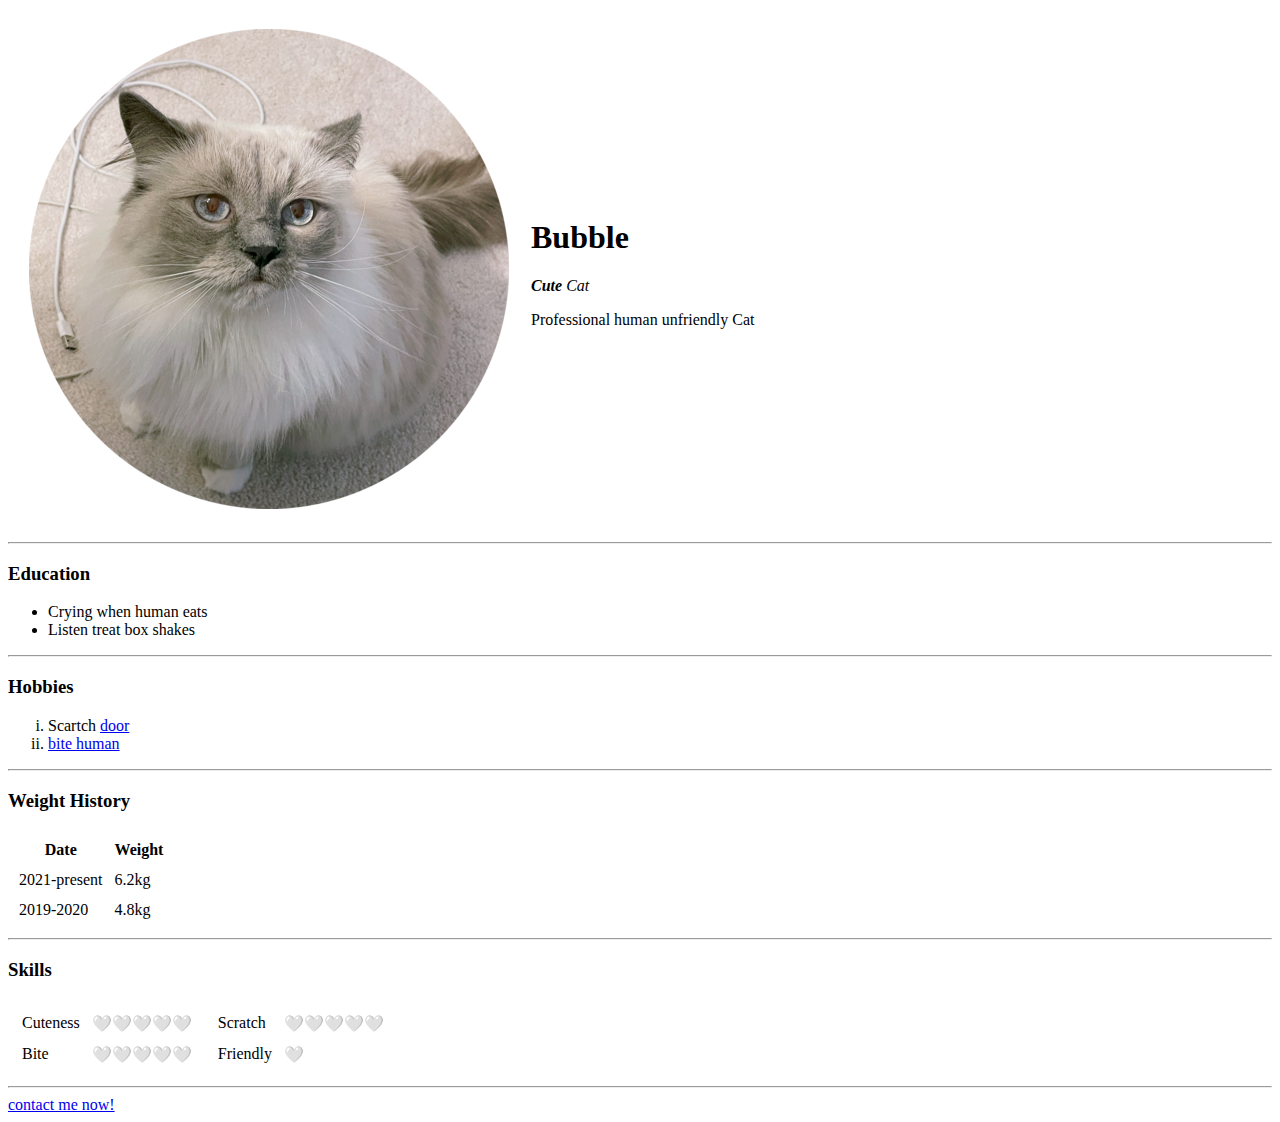
<file: index.html>
<!DOCTYPE html>
<html>
<head>
<meta charset="utf-8">
<title> 내 첫 웹페이지 </title>
</head>

<body>
<table cellspacing="20">
<tr>
<td><img src="img/bubble.png" alt="bubble"></td>
<td><h1> Bubble</h1><p><em><strong>Cute</strong> Cat</em></p>
<P>Professional human unfriendly Cat</P></td>
</tr>
</table>

<hr>

<h3>Education</h3>
<ul>
<li>Crying when human eats</li>
<li>Listen treat box shakes</li>
</ul>

<hr>

<h3>Hobbies</h3>
<ol type="i">
<li>Scartch <a href="https://www.catlovesbest.com/wp-content/uploads/2019/07/Cat-scratching-at-door.jpg">door</a></li>
<li><a href="https://cdn.shopify.com/s  /files/1/0344/6469/files/pexels-photo-1202481_1024x1024.jpeg?v=1547675307">bite human</a></li>
</ol> 
<hr>
<h3>Weight History</h3>
<table cellspacing="10">
<thead>
<th>Date</th>
<th>Weight</th>
</thead>
<tbody>
    <tr>
<td>2021-present</td>
<td>6.2kg</td>
</tr>
<tr>
<td>2019-2020</td>
<td>4.8kg</td>   
</tr>

</tbody>

<tfoot>

</tfoot>

</table>

<hr>

<h3>Skills</h3>
<table>
    <tr>
        <td>
            <table cellspacing="10">
                <tr>
                    <td>Cuteness</td>
                    <td>🤍🤍🤍🤍🤍</td> 
                </tr>
                <tr>
                    <td>Bite</td>
                    <td>🤍🤍🤍🤍🤍</td>    
                </tr>
            </table> 
        </td>
        <td> 
            <table cellspacing="10">
                <tr>
                    <td>Scratch</td>
                    <td>🤍🤍🤍🤍🤍</td>
                </tr>
                <tr>
                    <td>Friendly</td>
                    <td>🤍</td>    
                </tr>
            </table>
    </tr>

</table>
<hr>
<a href="contact.html">contact me now!</a>
</body>
</html>
</file>
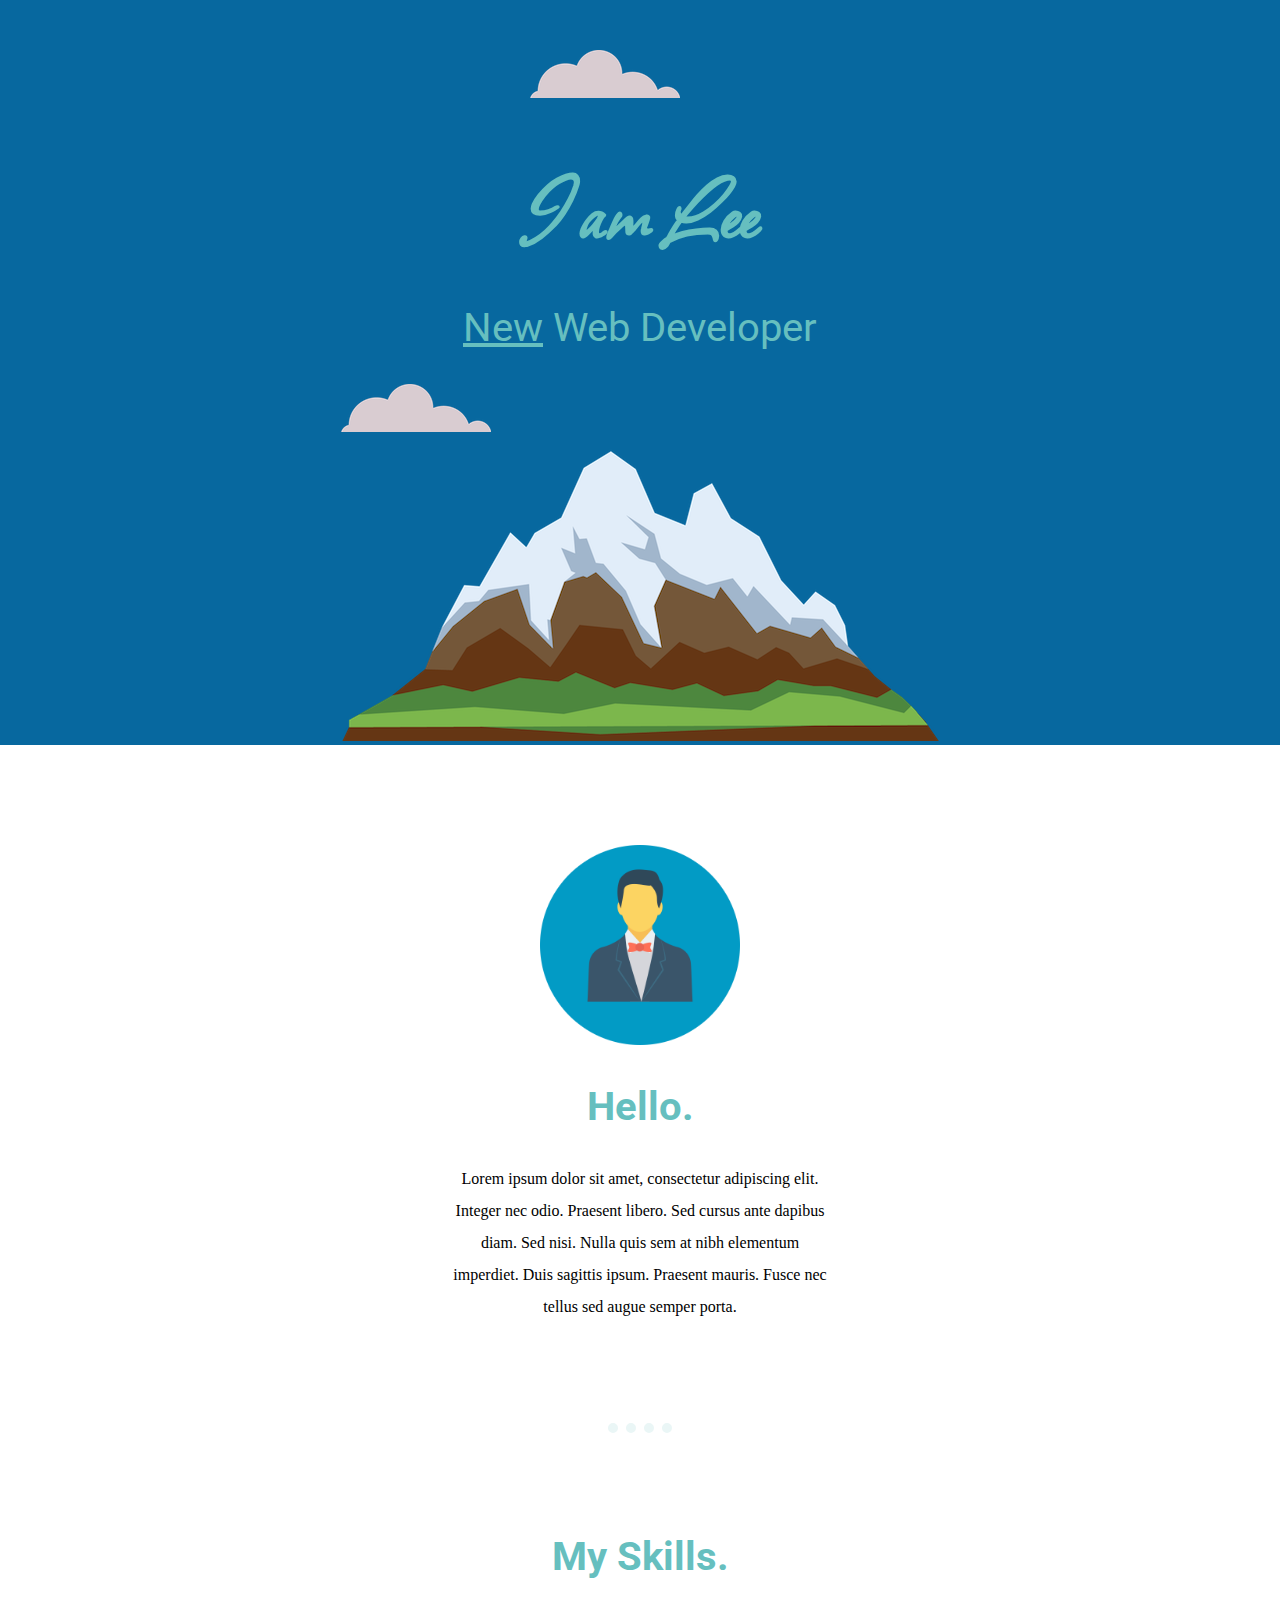
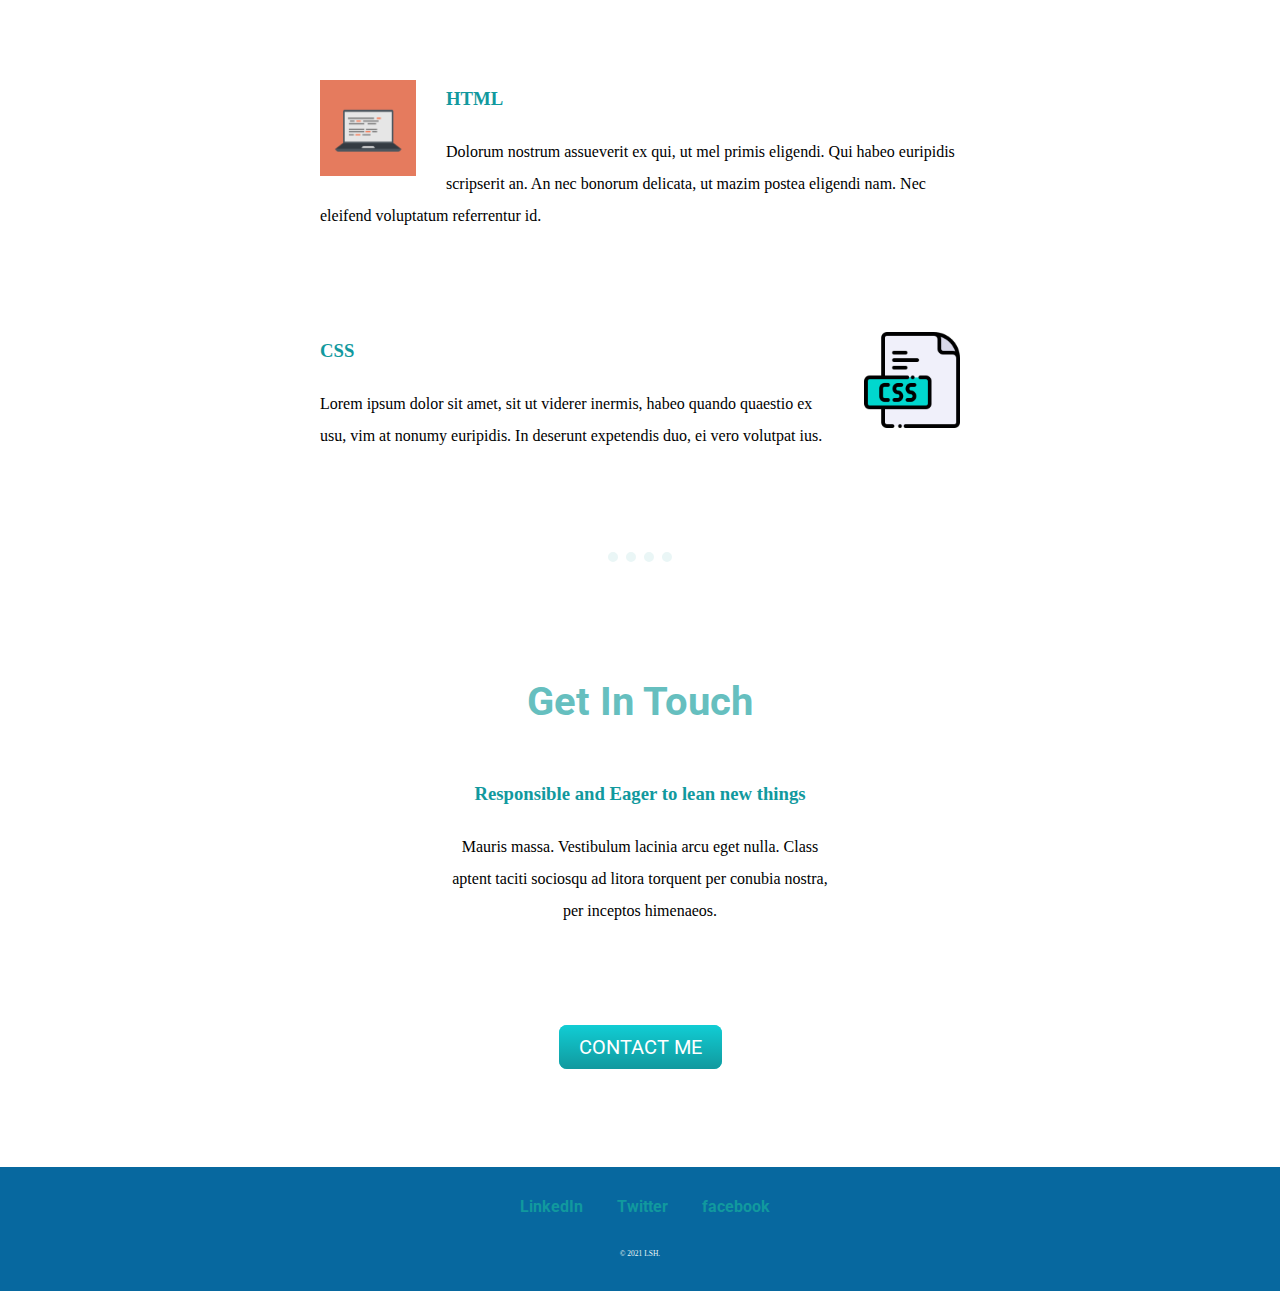
<file: CSS - My Site/index.html>
<!DOCTYPE html>
<html>

<head>
    <title>SLee</title>
    <link rel="stylesheet" href="CSS/styles.css">
    <link rel="icon" href="favicon (2).ico">
    <link rel="preconnect" href="https://fonts.googleapis.com">
    <link href="https://fonts.googleapis.com/css2?family=Allison&family=Roboto:wght@300&display=swap" rel="stylesheet">
</head>

<body>
    <div class="top-container">
        <img class="top-cloud" src="images/cloud.png" alt="cloud-img">
        <h1>I am Lee</h1>
        <h2 class="first-h2"><span class="New"><u>New</u></span> Web Developer</span></h2>
        <img class="bottom-cloud" src="images/cloud.png" alt="cloud-img">
        <img class="mountain" src="images/mountain.png" alt="mountain-img">
    </div>
    <div class="middle-container">
        <div class="profile">
            <img src="images/groom.png" alt="profile-img" width="200px" height="200px">
            <h2>Hello.</h2>
            <p class="profile-description">Lorem ipsum dolor sit amet, consectetur adipiscing elit. Integer nec odio. Praesent libero. Sed cursus ante dapibus diam. Sed nisi. Nulla quis sem at nibh elementum imperdiet. Duis sagittis ipsum. Praesent mauris. Fusce nec tellus sed augue semper porta. </p>
        </div>
        <hr>
        <div class="skills">
            <h2>My Skills.</h2>
            <div class="skill-row">
                <img class="computer" src="images/computer.png" alt="computer-img">
                <h3>HTML</h3>
                <p>Dolorum nostrum assueverit ex qui, ut mel primis eligendi. Qui habeo euripidis scripserit an. An nec bonorum delicata, ut mazim postea eligendi nam. Nec eleifend voluptatum referrentur id.</p>
            </div>
            <div class="skill-row">
                <img class="CSS" src="images/css-file-format.png" alt="css-img">
                <h3>CSS</h3>
                <p class="css-skills-description">Lorem ipsum dolor sit amet, sit ut viderer inermis, habeo quando quaestio ex usu, vim at nonumy euripidis. In deserunt expetendis duo, ei vero volutpat ius.</p>
            </div>
        </div>
        <hr>
        <div class="contact-me">
            <h2>Get In Touch</h2>
            <h3>Responsible and Eager to lean new things</h3>   
            <p class="contact-description">Mauris massa. Vestibulum lacinia arcu eget nulla. Class aptent taciti sociosqu ad litora torquent per conubia nostra, per inceptos himenaeos. </p>
            <a class="btn" href="lsgh960831@gmail.com"> CONTACT ME</a>
        </div>
    </div>


    <div class="bottom-container">
        <a class="footer-link" href="https://www.linkedin.com/">LinkedIn</a>
        <a class="footer-link" href="https://twitter.com/">Twitter</a>
        <a class="footer-link" href="https://www.facebook.com/">facebook</a>
        <p class="copy-right">© 2021 LSH.</p>
      </div>
      


</body>

</html>
</file>
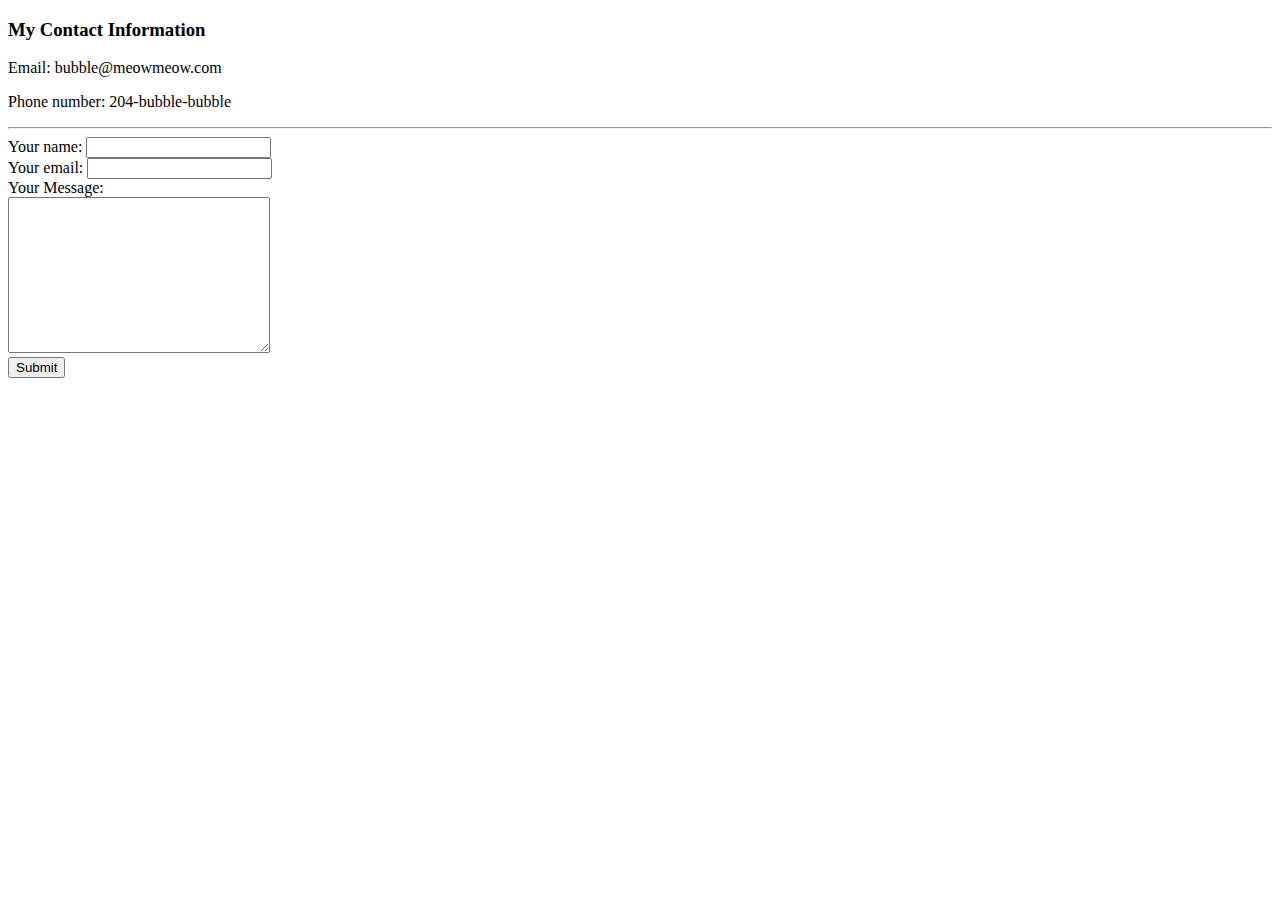
<file: contact.html>
<!DOCTYPE html>
<html>

<head>
    <meta charset="utf-8">
    <title>Bubble's Contact Information</title>
</head>
 
<body>
    <h3>My Contact Information</h3>
    <p>Email: bubble@meowmeow.com</p>
    <p>Phone number: 204-bubble-bubble</p>
    <hr>
    <form action="mailto:wkfyd10@gmail.com" method="post" enctype="text/plain">
        <label>Your name:</label>
        <input type="text"; name="yourname"><br>
        <label>Your email:</label>
        <input type="email" name="youremail"><br>
        <label>Your Message:</label><br>
        <textarea name="your msg" rows="10" cols="30"> </textarea><br>
        <input type="submit">
    </form>
</body>
</html>
</file>
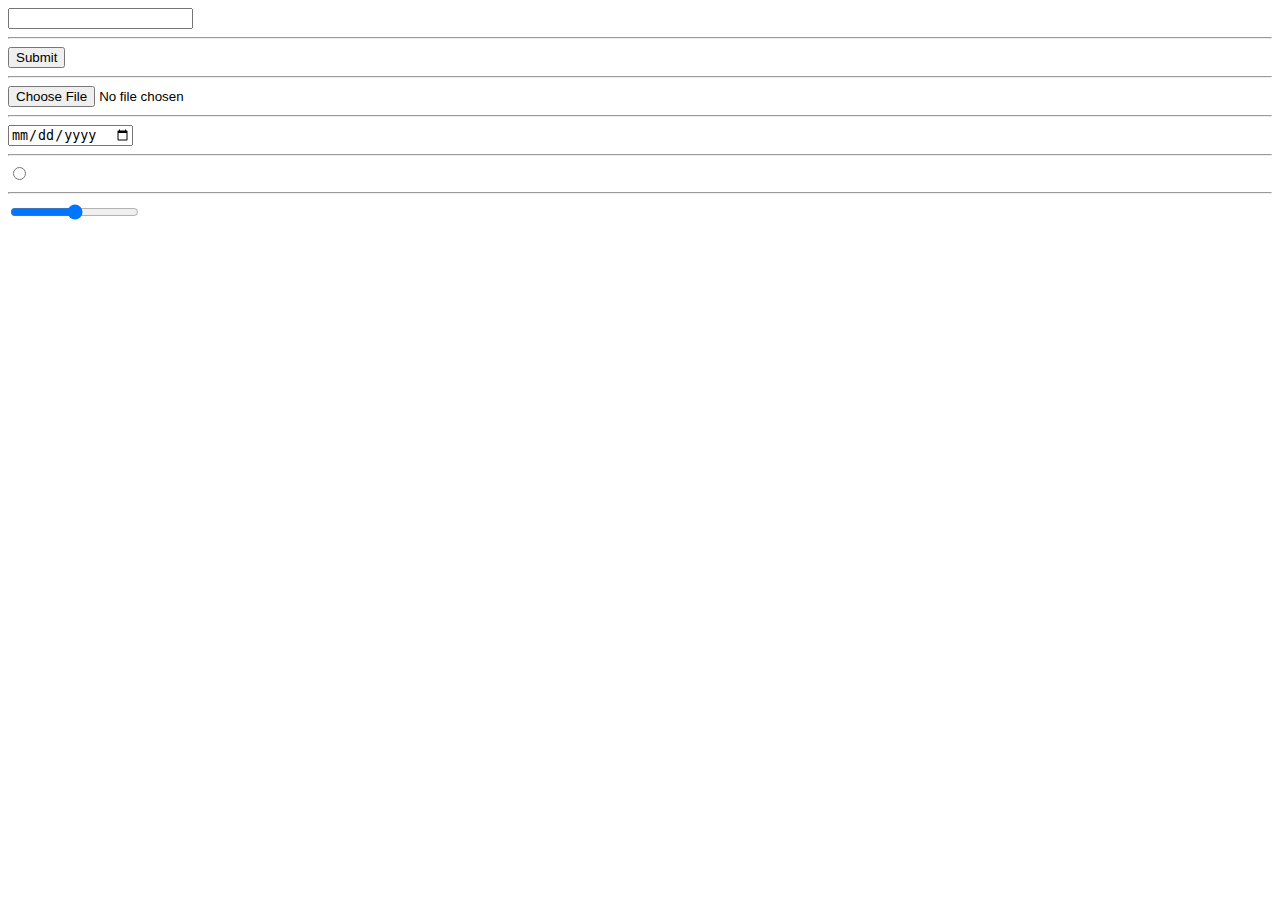
<file: inputs.html>
<!DOCTYPE html>
<html lang="en">

<head>
    <title>HTML Inputs</title>
</head>

<body>
    <Form>
        <Input type="text">
        <hr>
        <input type="submit">
        <hr>
        <input type="file">
        <hr>
        <input type="date">
        <hr>
        <input type="radio">
        <hr>
        <input type="range">
    </Form>

</body>

</html>
</file>
<file: CSS - My Site/CSS/styles.css>
h1 {
    margin: 50px auto 0 auto;
    font-family: 'Allison', cursive;
    font-size: 6rem;
    color: #66BFBF;
}

body {
    margin: 0px;
    text-align: center;
}

.top-container {
    position: relative;
    background-color: #07689F;
    padding-top: 100px;
}

.top-cloud {
    position: absolute;
    right: 600px;
    top: 50px;
}

.bottom-cloud {
    position: absolute;
}
.middle-container{margin: 100px auto 100px auto;}

.bottom-container {background-color: #07689F;
margin: 0;
padding-top: 30px;}

.mountain {
    margin: 0px;
    bottom: 0px;
}

.contact-description{width:30%; margin:0 auto 100px auto;}

h2 {
    font-family: 'Roboto', sans-serif;
    font-size: 2.5rem;
    color: #66BFBF;
}

h3 {
    color: #11999E;
}

a {
    color: #11999E
}

.first-h2 {
    font-weight: normal;
}

.skill-row {
    width: 50%;
    margin: 100px auto 100px auto;
    text-align: left;
    line-height: 2;
}

.computer {
    width: 15%;
    float: left;
    margin-right: 30px;
}

.CSS {
    width: 15%;
    float: right; 
    margin-left: 30px;
    
}

hr{color: #EAF6F6;
border: none;
border-top-style: dotted;
width: 5%;
border-top-width: 10px;     
margin: 100px auto 100px auto;}

.copy-right{margin: 0;
padding: 30px;
color:#EAF6F6;
font-size: 7.5px;}

.contact-me{line-height: 2;}

.btn {
    background: #11CDD4;
    background-image: -webkit-linear-gradient(top, #11CDD4, #11999e);
    background-image: -moz-linear-gradient(top, #11CDD4, #11999e);
    background-image: -ms-linear-gradient(top, #11CDD4, #11999e);
    background-image: -o-linear-gradient(top, #11CDD4, #11999e);
    background-image: linear-gradient(to bottom, #11CDD4, #11999e);
    -webkit-border-radius: 8;
    -moz-border-radius: 8;
    border-radius: 8px;
    font-family: 'Roboto', sans-serif;
    color: #ffffff;
    font-size: 20px;
    padding: 10px 20px 10px 20px;
    text-decoration: none;
  }
  
  .btn:hover {
    background: #30e3cb;
    background-image: -webkit-linear-gradient(top, #30e3cb, #2bc4ab);
    background-image: -moz-linear-gradient(top, #30e3cb, #2bc4ab);
    background-image: -ms-linear-gradient(top, #30e3cb, #2bc4ab);
    background-image: -o-linear-gradient(top, #30e3cb, #2bc4ab);
    background-image: linear-gradient(to bottom, #30e3cb, #2bc4ab);
    text-decoration: none;
  }

 a{color: #11999E;
 font-family: 'Roboto', sans-serif;
text-decoration: none;}

.profile-description{width: 30%;
margin: auto;}

p{line-height: 2;}


.footer-link{color: #11999E;
    font-family: 'Roboto', sans-serif;
font-weight: bold;
margin: auto 10px auto 20px}

a:hover {color:white}
</file>
